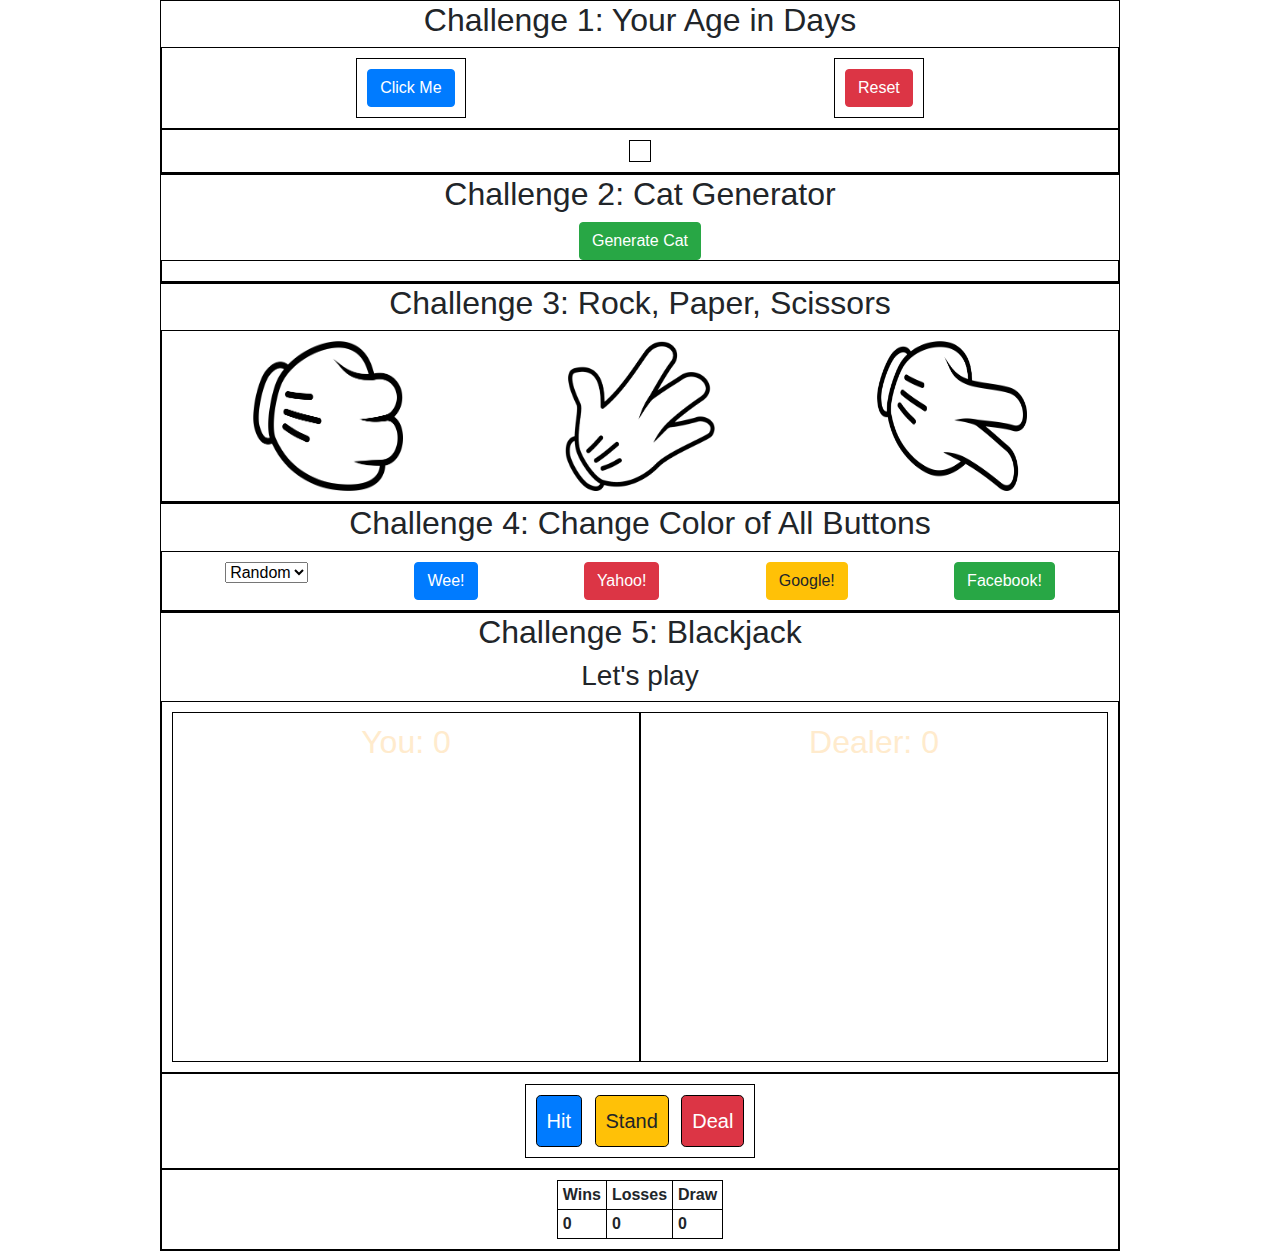
<file: JavascriptCrashCourse/index.html>
<html lang="en">
<head>
    <meta charset="UTF-8">
    <meta name="viewport" content="width=device-width, initial-scale=1.0">
    <meta http-equiv="X-UA-Compatible" content="ie=edge">
    
    <link rel="stylesheet" href="https://stackpath.bootstrapcdn.com/bootstrap/4.4.1/css/bootstrap.min.css">
    <link rel="stylesheet" href="static/css/style.css">
    <title>Javascript on Steroids</title>
</head>
<body>
    <div class="container-1">
        <h2>Challenge 1: Your Age in Days</h2>
        <div class="flex-box-container-1">
            <div>
                <button class= "btn btn-primary" onclick="ageInDays() "> Click Me</button>
            </div>

            <div>
                 <button class="btn btn-danger" onclick="reset()"> Reset</button>
            </div>
        </div>

            <div class="flex-box-container-1">
                <div id="flex-box-result"></div>
            </div>

        </div>

        <div class = "container-2">
            <h2>Challenge 2: Cat Generator</h2>
            <button class="btn btn-success" id="cat-generator" onclick="generateCat()">Generate Cat</button>

            <div class="flex-box-container-2" id="flex-cat-gen">

            </div>

        </div>

        <div class= "container-3">
        <h2>Challenge 3: Rock, Paper, Scissors</h2>  

         <div class= "flex-box-rps" id= "flex-box-rps-div">
            <img id= "Rock" src="static/images/Rock.png" alt="Rock" height="150" width="150" onclick="rpsGame(this)">
            <img id= "Paper" src="static/images/Paper.png" alt="Paper" height="150" width="150" onclick="rpsGame(this)">
            <img id= "Scissors" src="static/images/Scissors.png" alt="Scissors" height="150" width="150" onclick="rpsGame(this)">

            </div> 
        </div>

        <div class= "container-4">
            <h2 id="change-my-color">Challenge 4: Change Color of All Buttons</h2>
            <div class= "flex-box-pick-color">
                <form action="">
                    <select name="backdrop" id="background" onchange="buttonColorChange(this)">
                        <option value="random">Random</option>
                        <option value="red">Red</option>
                        <option value="green">Green</option>
                        <option value="reset">Reset</option>


                
                    </select>

                </form>
                <button class= "btn btn-primary">Wee!</button>
                <button class= "btn btn-danger">Yahoo!</button>
                <button class= "btn btn-warning">Google!</button>
                <button class= "btn btn-success">Facebook!</button>

            </div>
        </div>

        <div class= "container-5">
            <h2 id="blackjack">Challenge 5: Blackjack</h2>
            <h3><span id="blackjack-result">Let's play</span></h3>
            
            <div class="flex-blackjack-row-1">
                <div id="your-box">
                    <h2> You: <span id="your-blackjack-result">0</span></h2>
                </div>

                <div id="dealer-box">
                    <h2>Dealer: <span id="dealer-blackjack-result">0</span></h2>
                </div>
            </div>

            <div class="flex-blackjack-row-2">
                <div>
                    <button class="btn-lg btn-primary mr-2" id="blackjack-hit-button">Hit</button>
                    <button class="btn-lg btn-warning mr-2" id="blackjack-stand-button">Stand</button>
                    <button class="btn-lg btn-danger" id="blackjack-deal-button"> Deal</button>
                </div>
            </div>

            <div class="flex-blackjack-row-3">
                <table>
                    <tr>
                        <th>Wins</th>
                        <th>Losses</th>
                        <th>Draw</th>
                    </tr>

                    <tr>
                        <th><span id="wins">0</span></th>
                        <th><span id="losses">0</span></th>
                        <th><span id="draws">0</span></th>
                    </tr>
                </table>
            </div>
        </div>


    <script src="static/js/script.js"></script>
</body>
</html>
</file>
<file: JavascriptCrashCourse/static/css/style.css>
.container-1, .container-2, .container-3, .container-4, .container-5{
border: 1px solid black;
width: 75%;
margin: 0 auto;
text-align: center;
}


.flex-box-container-1, .flex-box-container-2, .flex-box-rps, .flex-box-pick-color, 
.flex-blackjack-row-1, .flex-blackjack-row-2, .flex-blackjack-row-3{
    display: flex;
    border: 1px solid black;
    padding: 10px;
    flex-wrap: wrap;
    flex-direction: row;
    justify-content: space-around;
}
.flex-blackjack-row-1, .flex-blackjack-row-2{
    background: url('http://cheerspokernh.com/wp-content/uploads/2018/02/bigstock-poker-table-background-26587844-2-1.jpg');
    color: blanchedalmond;
}

.flex-blackjack-row-1 div{
    border: 1px solid black;
    padding: 10px;
    flex: 1;
    text-align: center;
    height: 350px;
}

.flex-blackjack-row-1 img{
    width: 25%;
    padding: 10px;
}

.flex-blackjack-row-2 button{
    border: 1px solid black;
    padding: 10px;
}

.flex-blackjack-row-2 div{
    border: 1px solid black;
    padding: 10px;
}

table, th{
    padding: 5px;
    border: 1px solid black;
}


.flex-box-container-1 div{
    display: flex;
    padding: 10px;
    border: 1px solid black;
}
   
 .flex-box-container-2 img{
    margin: 10px; 
    box-shadow: 0px 10px 50px rgba(0, 0, 0, 0.7);
 }

 .flex-box-rps img:hover{
     box-shadow: 0px 10px 50px rgba(37, 50, 233, 1);
 }
</file>
